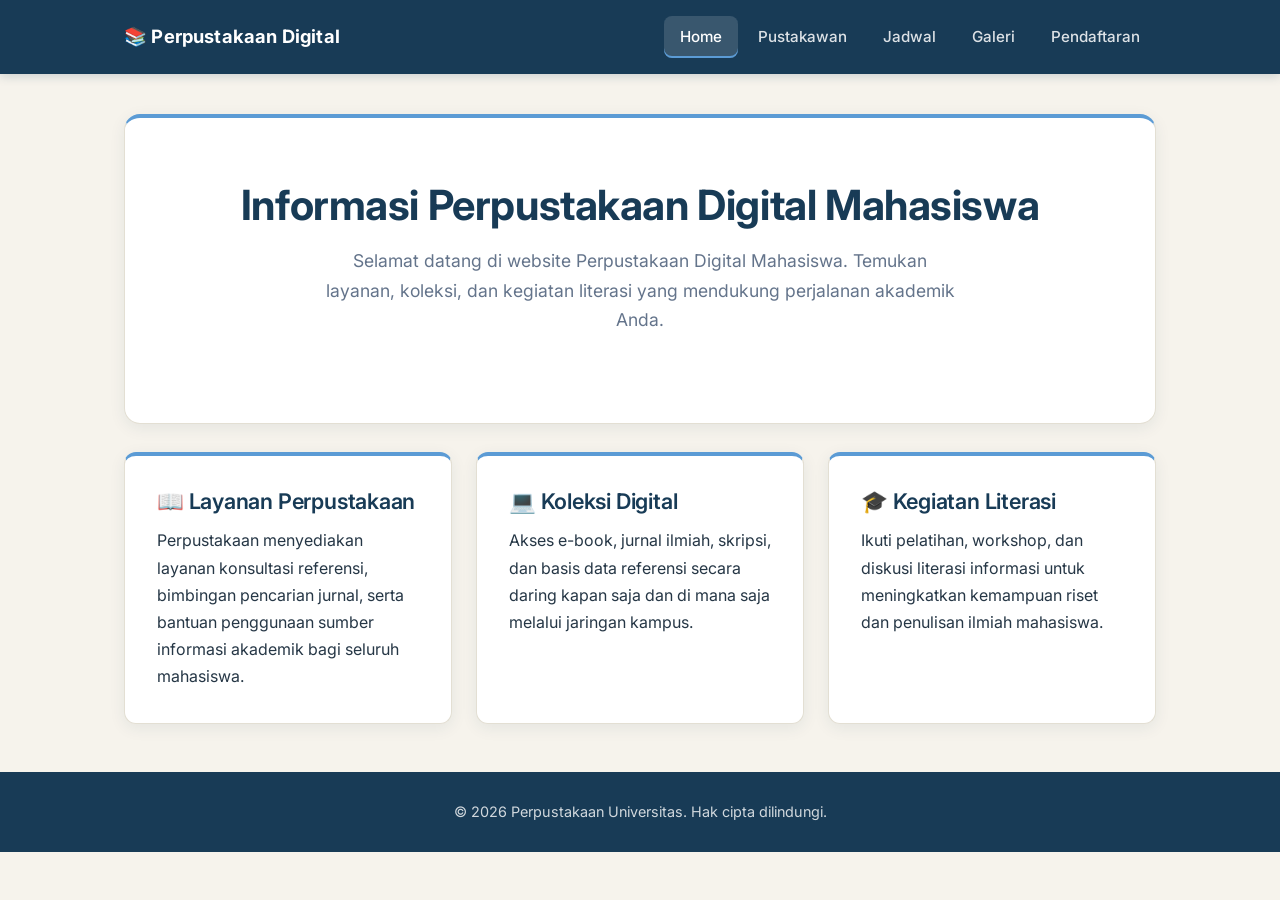
<file: index.html>
<!DOCTYPE html>
<html lang="id">
<head>
  <meta charset="UTF-8">
  <meta name="viewport" content="width=device-width, initial-scale=1.0">
  <title>Home | Informasi Perpustakaan Digital Mahasiswa</title>
  <link rel="stylesheet" href="style.css">
</head>
<body>
  <header>
    <div class="header-inner">
      <div class="logo">📚 Perpustakaan Digital</div>
      <nav>
        <ul>
          <li><a href="index.html" class="aktif">Home</a></li>
          <li><a href="pustakawan.html">Pustakawan</a></li>
          <li><a href="jadwal.html">Jadwal</a></li>
          <li><a href="galeri.html">Galeri</a></li>
          <li><a href="pendaftaran.html">Pendaftaran</a></li>
        </ul>
      </nav>
    </div>
  </header>

  <main>
    <section class="hero">
      <h1>Informasi Perpustakaan Digital Mahasiswa</h1>
      <p>Selamat datang di website Perpustakaan Digital Mahasiswa. Temukan layanan, koleksi, dan kegiatan literasi yang mendukung perjalanan akademik Anda.</p>
    </section>

    <section class="grid-info">
      <article class="kartu">
        <h2>📖 Layanan Perpustakaan</h2>
        <p>Perpustakaan menyediakan layanan konsultasi referensi, bimbingan pencarian jurnal, serta bantuan penggunaan sumber informasi akademik bagi seluruh mahasiswa.</p>
      </article>
      <article class="kartu">
        <h2>💻 Koleksi Digital</h2>
        <p>Akses e-book, jurnal ilmiah, skripsi, dan basis data referensi secara daring kapan saja dan di mana saja melalui jaringan kampus.</p>
      </article>
      <article class="kartu">
        <h2>🎓 Kegiatan Literasi</h2>
        <p>Ikuti pelatihan, workshop, dan diskusi literasi informasi untuk meningkatkan kemampuan riset dan penulisan ilmiah mahasiswa.</p>
      </article>
    </section>
  </main>

  <footer>&copy; 2026 Perpustakaan Universitas. Hak cipta dilindungi.</footer>
</body>
</html>
</file>
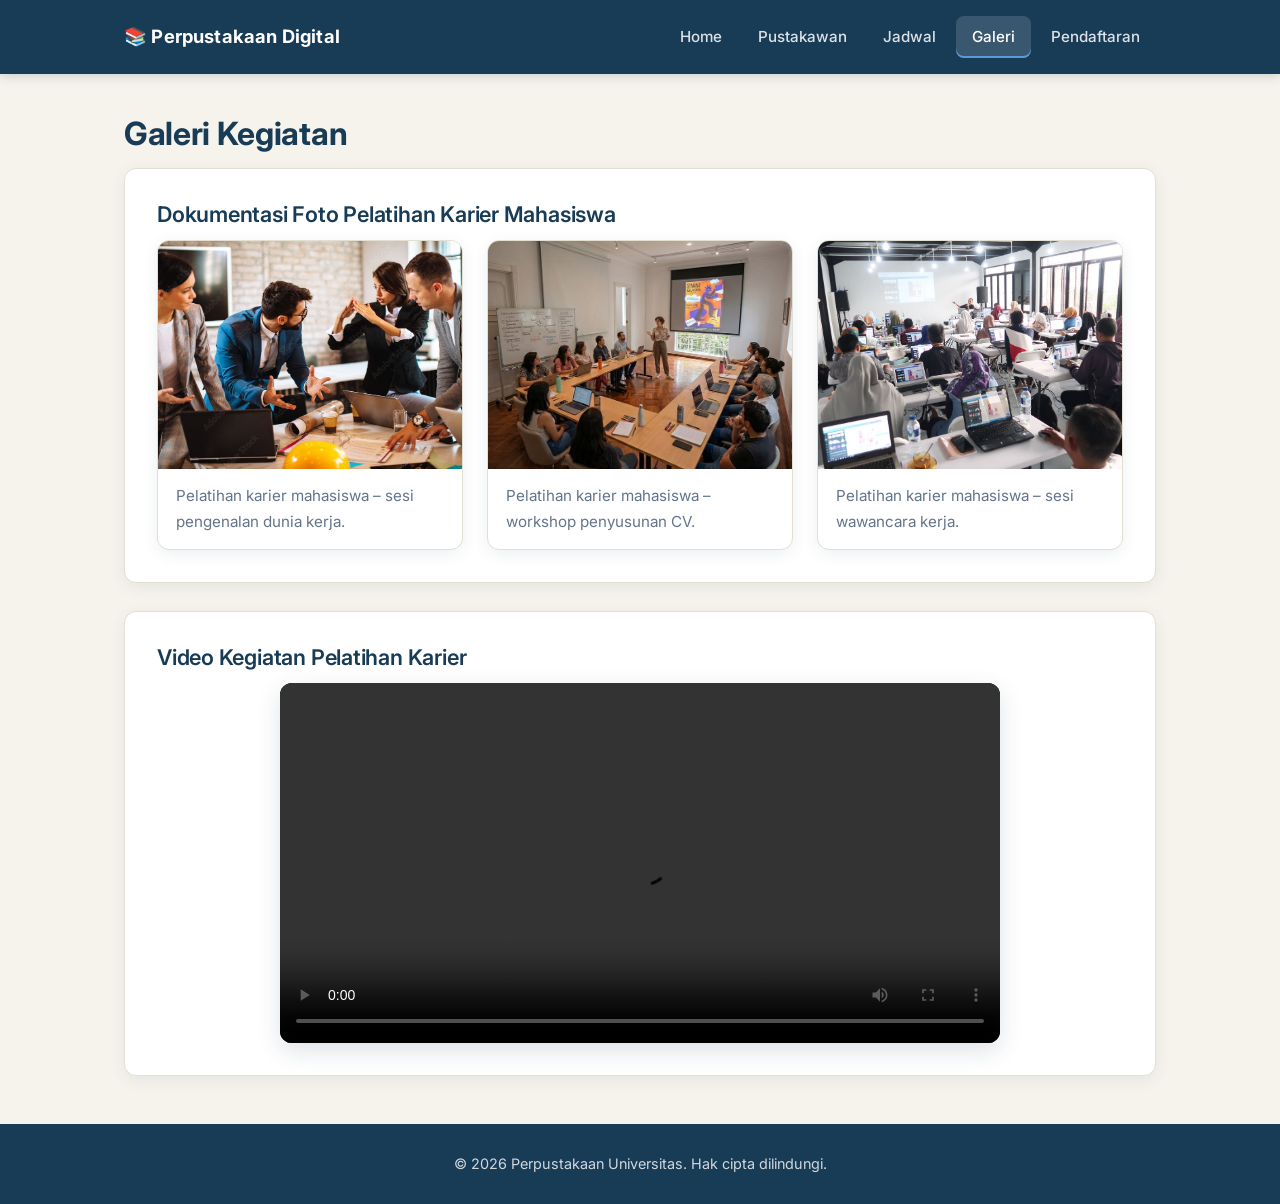
<file: galeri.html>
<!DOCTYPE html>
<html lang="id">
<head>
  <meta charset="UTF-8">
  <meta name="viewport" content="width=device-width, initial-scale=1.0">
  <title>Galeri | Informasi Perpustakaan Digital Mahasiswa</title>
  <link rel="stylesheet" href="style.css">
</head>
<body>
  <header>
    <div class="header-inner">
      <div class="logo">📚 Perpustakaan Digital</div>
      <nav>
        <ul>
          <li><a href="index.html">Home</a></li>
          <li><a href="pustakawan.html">Pustakawan</a></li>
          <li><a href="jadwal.html">Jadwal</a></li>
          <li><a href="galeri.html" class="aktif">Galeri</a></li>
          <li><a href="pendaftaran.html">Pendaftaran</a></li>
        </ul>
      </nav>
    </div>
  </header>

  <main>
    <h1>Galeri Kegiatan</h1>

    <section class="kartu">
      <h2>Dokumentasi Foto Pelatihan Karier Mahasiswa</h2>
      <div class="galeri-gambar">
        <figure>
          <img src="images/kegiatan1.jpg" alt="Pelatihan karier mahasiswa sesi 1">
          <figcaption>Pelatihan karier mahasiswa – sesi pengenalan dunia kerja.</figcaption>
        </figure>
        <figure>
          <img src="images/kegiatan2.jpg" alt="Pelatihan karier mahasiswa sesi 2">
          <figcaption>Pelatihan karier mahasiswa – workshop penyusunan CV.</figcaption>
        </figure>
        <figure>
          <img src="images/kegiatan3.jpg" alt="Pelatihan karier mahasiswa sesi 3">
          <figcaption>Pelatihan karier mahasiswa – sesi wawancara kerja.</figcaption>
        </figure>
      </div>
    </section>

    <section class="kartu">
      <h2>Video Kegiatan Pelatihan Karier</h2>
      <video controls preload="metadata">
        <source src="https://www.w3schools.com/html/mov_bbb.mp4" type="video/mp4">
        Browser Anda tidak mendukung pemutar video.
      </video>
    </section>
  </main>

  <footer>&copy; 2026 Perpustakaan Universitas. Hak cipta dilindungi.</footer>
</body>
</html>
</file>
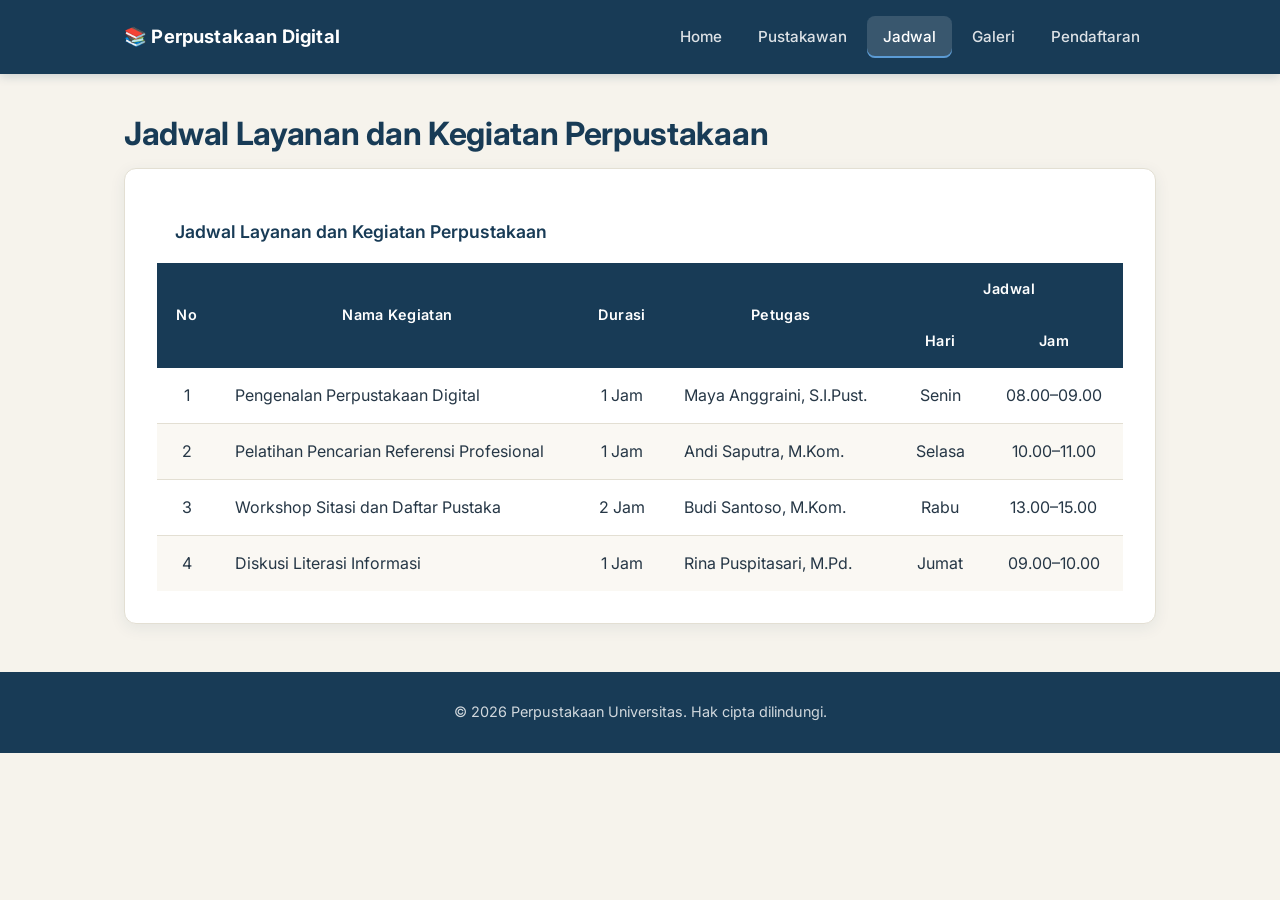
<file: jadwal.html>
<!DOCTYPE html>
<html lang="id">
<head>
  <meta charset="UTF-8">
  <meta name="viewport" content="width=device-width, initial-scale=1.0">
  <title>Jadwal | Informasi Perpustakaan Digital Mahasiswa</title>
  <link rel="stylesheet" href="style.css">
</head>
<body>
  <header>
    <div class="header-inner">
      <div class="logo">📚 Perpustakaan Digital</div>
      <nav>
        <ul>
          <li><a href="index.html">Home</a></li>
          <li><a href="pustakawan.html">Pustakawan</a></li>
          <li><a href="jadwal.html" class="aktif">Jadwal</a></li>
          <li><a href="galeri.html">Galeri</a></li>
          <li><a href="pendaftaran.html">Pendaftaran</a></li>
        </ul>
      </nav>
    </div>
  </header>

  <main>
    <h1>Jadwal Layanan dan Kegiatan Perpustakaan</h1>

    <section class="kartu tabel-wrap">
      <table>
        <caption>Jadwal Layanan dan Kegiatan Perpustakaan</caption>
        <thead>
          <tr>
            <th rowspan="2">No</th>
            <th rowspan="2">Nama Kegiatan</th>
            <th rowspan="2">Durasi</th>
            <th rowspan="2">Petugas</th>
            <th colspan="2">Jadwal</th>
          </tr>
          <tr>
            <th>Hari</th>
            <th>Jam</th>
          </tr>
        </thead>
        <tbody>
          <tr>
            <td class="tengah">1</td>
            <td>Pengenalan Perpustakaan Digital</td>
            <td class="tengah">1 Jam</td>
            <td>Maya Anggraini, S.I.Pust.</td>
            <td class="tengah">Senin</td>
            <td class="tengah">08.00–09.00</td>
          </tr>
          <tr>
            <td class="tengah">2</td>
            <td>Pelatihan Pencarian Referensi Profesional</td>
            <td class="tengah">1 Jam</td>
            <td>Andi Saputra, M.Kom.</td>
            <td class="tengah">Selasa</td>
            <td class="tengah">10.00–11.00</td>
          </tr>
          <tr>
            <td class="tengah">3</td>
            <td>Workshop Sitasi dan Daftar Pustaka</td>
            <td class="tengah">2 Jam</td>
            <td>Budi Santoso, M.Kom.</td>
            <td class="tengah">Rabu</td>
            <td class="tengah">13.00–15.00</td>
          </tr>
          <tr>
            <td class="tengah">4</td>
            <td>Diskusi Literasi Informasi</td>
            <td class="tengah">1 Jam</td>
            <td>Rina Puspitasari, M.Pd.</td>
            <td class="tengah">Jumat</td>
            <td class="tengah">09.00–10.00</td>
          </tr>
        </tbody>
      </table>
    </section>
  </main>

  <footer>&copy; 2026 Perpustakaan Universitas. Hak cipta dilindungi.</footer>
</body>
</html>
</file>
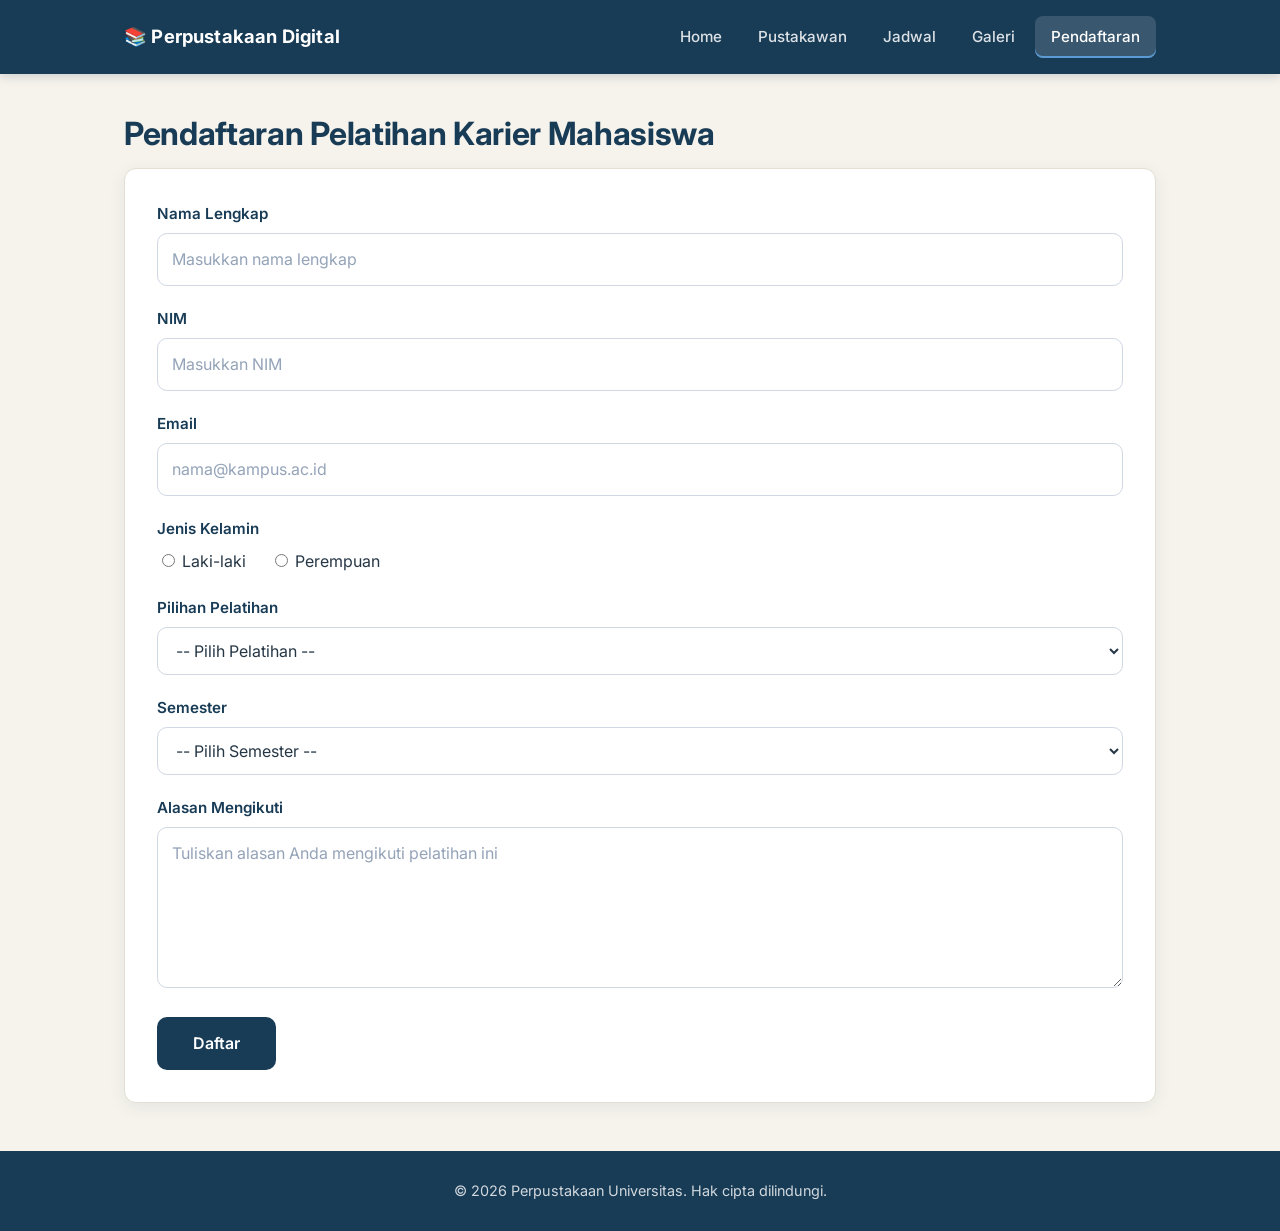
<file: pendaftaran.html>
<!DOCTYPE html>
<html lang="id">
<head>
  <meta charset="UTF-8">
  <meta name="viewport" content="width=device-width, initial-scale=1.0">
  <title>Pendaftaran | Informasi Perpustakaan Digital Mahasiswa</title>
  <link rel="stylesheet" href="style.css">
</head>
<body>
  <header>
    <div class="header-inner">
      <div class="logo">📚 Perpustakaan Digital</div>
      <nav>
        <ul>
          <li><a href="index.html">Home</a></li>
          <li><a href="pustakawan.html">Pustakawan</a></li>
          <li><a href="jadwal.html">Jadwal</a></li>
          <li><a href="galeri.html">Galeri</a></li>
          <li><a href="pendaftaran.html" class="aktif">Pendaftaran</a></li>
        </ul>
      </nav>
    </div>
  </header>

  <main>
    <h1>Pendaftaran Pelatihan Karier Mahasiswa</h1>

    <section class="kartu">
      <form action="#" method="post">
        <div class="grup">
          <label class="judul" for="nama">Nama Lengkap</label>
          <input type="text" id="nama" name="nama" placeholder="Masukkan nama lengkap" required>
        </div>

        <div class="grup">
          <label class="judul" for="nim">NIM</label>
          <input type="text" id="nim" name="nim" placeholder="Masukkan NIM" required>
        </div>

        <div class="grup">
          <label class="judul" for="email">Email</label>
          <input type="email" id="email" name="email" placeholder="nama@kampus.ac.id" required>
        </div>

        <div class="grup">
          <span>Jenis Kelamin</span>
          <div class="radio-group">
            <label><input type="radio" name="jk" value="Laki-laki" required> Laki-laki</label>
            <label><input type="radio" name="jk" value="Perempuan"> Perempuan</label>
          </div>
        </div>

        <div class="grup">
          <label class="judul" for="pelatihan">Pilihan Pelatihan</label>
          <select id="pelatihan" name="pelatihan" required>
            <option value="">-- Pilih Pelatihan --</option>
            <option>Persiapan Karier dan Dunia Kerja</option>
            <option>Penyusunan CV dan Surat Lamaran</option>
            <option>Simulasi Wawancara Kerja</option>
            <option>Pengembangan Soft Skill</option>
          </select>
        </div>

        <div class="grup">
          <label class="judul" for="semester">Semester</label>
          <select id="semester" name="semester" required>
            <option value="">-- Pilih Semester --</option>
            <option>1</option><option>2</option><option>3</option><option>4</option>
            <option>5</option><option>6</option><option>7</option><option>8</option>
          </select>
        </div>

        <div class="grup">
          <label class="judul" for="alasan">Alasan Mengikuti</label>
          <textarea id="alasan" name="alasan" rows="5" placeholder="Tuliskan alasan Anda mengikuti pelatihan ini" required></textarea>
        </div>

        <button type="submit">Daftar</button>
      </form>
    </section>
  </main>

  <footer>&copy; 2026 Perpustakaan Universitas. Hak cipta dilindungi.</footer>
</body>
</html>
</file>
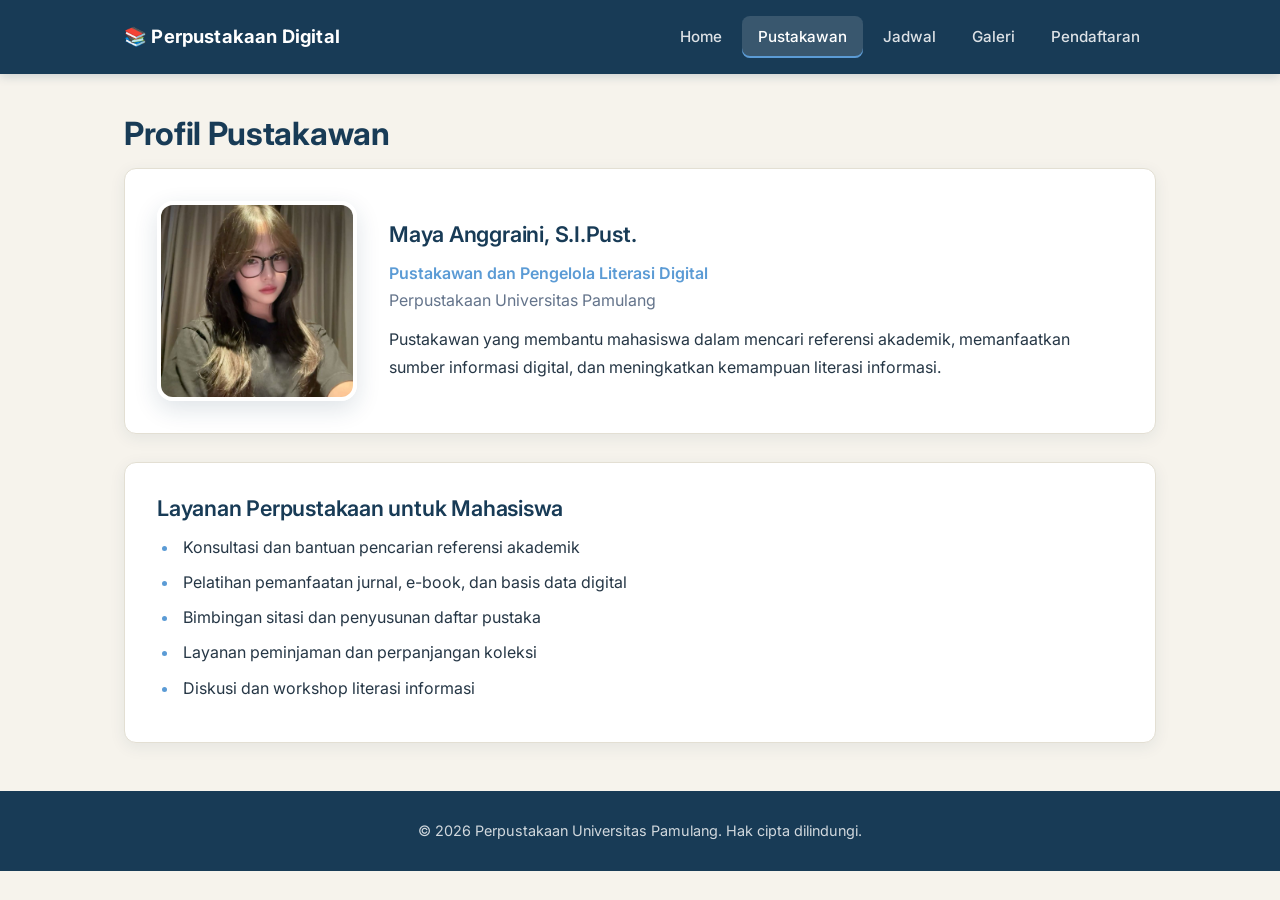
<file: pustakawan.html>
<!DOCTYPE html>
<html lang="id">
<head>
  <meta charset="UTF-8">
  <meta name="viewport" content="width=device-width, initial-scale=1.0">
  <title>Pustakawan | Informasi Perpustakaan Digital Mahasiswa</title>
  <link rel="stylesheet" href="style.css">
</head>
<body>
  <header>
    <div class="header-inner">
      <div class="logo">📚 Perpustakaan Digital</div>
      <nav>
        <ul>
          <li><a href="index.html">Home</a></li>
          <li><a href="pustakawan.html" class="aktif">Pustakawan</a></li>
          <li><a href="jadwal.html">Jadwal</a></li>
          <li><a href="galeri.html">Galeri</a></li>
          <li><a href="pendaftaran.html">Pendaftaran</a></li>
        </ul>
      </nav>
    </div>
  </header>

  <main>
    <h1>Profil Pustakawan</h1>

    <section class="kartu profil">
      <img src="images/pustakawan.jpg" alt="Foto profil Maya Anggraini, S.I.Pust.">
      <div class="info">
        <h2>Maya Anggraini, S.I.Pust.</h2>
        <p class="jabatan">Pustakawan dan Pengelola Literasi Digital</p>
        <p class="institusi">Perpustakaan Universitas Pamulang</p>
        <p>Pustakawan yang membantu mahasiswa dalam mencari referensi akademik, memanfaatkan sumber informasi digital, dan meningkatkan kemampuan literasi informasi.</p>
      </div>
    </section>

    <section class="kartu">
      <h2>Layanan Perpustakaan untuk Mahasiswa</h2>
      <ul class="layanan">
        <li>Konsultasi dan bantuan pencarian referensi akademik</li>
        <li>Pelatihan pemanfaatan jurnal, e-book, dan basis data digital</li>
        <li>Bimbingan sitasi dan penyusunan daftar pustaka</li>
        <li>Layanan peminjaman dan perpanjangan koleksi</li>
        <li>Diskusi dan workshop literasi informasi</li>
      </ul>
    </section>
  </main>

  <footer>&copy; 2026 Perpustakaan Universitas Pamulang. Hak cipta dilindungi.</footer>
</body>
</html>
</file>
<file: style.css>
@import url('https://fonts.googleapis.com/css2?family=Inter:wght@400;500;600;700&display=swap');

/* =========================================================
   Perpustakaan Digital Mahasiswa — Modern Academic Library
   ========================================================= */

/* ===== Reset selektif & Variabel ===== */
*, *::before, *::after { box-sizing: border-box; }
body, h1, h2, p, ul, figure, figcaption, table, caption { margin: 0; padding: 0; }

:root {
  --navy: #183B56;
  --navy-gelap: #122e44;
  --aksen: #5B9BD5;
  --aksen-muda: #e8f1fa;
  --latar: #F6F3EC;
  --kartu: #FFFFFF;
  --teks: #263746;
  --abu: #64748B;
  --garis: #e3dfd3;
  --radius: 12px;
  --bayangan: 0 4px 16px rgba(24, 59, 86, .08);
  --bayangan-hover: 0 8px 24px rgba(24, 59, 86, .14);
  --transisi: .25s ease;
}

html { -webkit-text-size-adjust: 100%; }

body {
  font-family: Inter, system-ui, -apple-system, "Segoe UI", Roboto, Arial, sans-serif;
  font-size: 1rem;
  line-height: 1.7;
  color: var(--teks);
  background: var(--latar);
  overflow-x: hidden;
}

a { color: inherit; text-decoration: none; }
img, video { max-width: 100%; }

/* ===== Tipografi ===== */
h1, h2 { color: var(--navy); line-height: 1.25; letter-spacing: -.01em; }
h1 { font-size: 2rem; font-weight: 700; margin-bottom: 14px; }
h2 { font-size: 1.35rem; font-weight: 600; margin-bottom: 12px; }
p { margin-bottom: 12px; }
p:last-child { margin-bottom: 0; }

/* ===== Header & Navigasi ===== */
header {
  background: var(--navy);
  color: #fff;
  box-shadow: 0 2px 10px rgba(24, 59, 86, .2);
}
.header-inner {
  max-width: 1080px;
  margin: 0 auto;
  padding: 16px 24px;
  display: flex;
  flex-wrap: wrap;
  align-items: center;
  justify-content: space-between;
  gap: 12px 24px;
}
.logo {
  font-size: 1.15rem;
  font-weight: 700;
  letter-spacing: .01em;
}
nav ul {
  list-style: none;
  display: flex;
  flex-wrap: wrap;
  gap: 4px;
}
nav a {
  display: block;
  padding: 8px 16px;
  border-radius: 8px;
  font-size: .95rem;
  font-weight: 500;
  color: rgba(255, 255, 255, .85);
  transition: background var(--transisi), color var(--transisi);
}
nav a:hover {
  background: rgba(255, 255, 255, .12);
  color: #fff;
}
nav a.aktif {
  background: rgba(255, 255, 255, .14);
  color: #fff;
  box-shadow: inset 0 -2px 0 var(--aksen);
}
nav a:focus-visible,
button:focus-visible,
.hero a:focus-visible {
  outline: 3px solid var(--aksen);
  outline-offset: 2px;
}

/* ===== Konten ===== */
main {
  max-width: 1080px;
  margin: 40px auto;
  padding: 0 24px;
}
.kartu {
  background: var(--kartu);
  border: 1px solid var(--garis);
  border-radius: var(--radius);
  padding: 32px;
  margin-bottom: 28px;
  box-shadow: var(--bayangan);
}

/* ===== Home ===== */
.hero {
  background: var(--kartu);
  border: 1px solid var(--garis);
  border-top: 4px solid var(--aksen);
  border-radius: 16px;
  padding: 64px 40px;
  text-align: center;
  margin-bottom: 28px;
  box-shadow: var(--bayangan);
}
.hero h1 {
  font-size: 2.6rem;
  line-height: 1.15;
  margin-bottom: 16px;
}
.hero p {
  max-width: 640px;
  margin: 0 auto 24px;
  font-size: 1.1rem;
  color: var(--abu);
}
.hero a {
  display: inline-block;
  background: var(--navy);
  color: #fff;
  padding: 12px 28px;
  border-radius: 10px;
  font-weight: 600;
  transition: background var(--transisi), transform var(--transisi), box-shadow var(--transisi);
}
.hero a:hover {
  background: var(--navy-gelap);
  transform: translateY(-2px);
  box-shadow: 0 6px 16px rgba(24, 59, 86, .25);
}

.grid-info {
  display: grid;
  grid-template-columns: repeat(auto-fit, minmax(250px, 1fr));
  gap: 24px;
}
.grid-info .kartu {
  margin-bottom: 0;
  border-top: 4px solid var(--aksen);
  transition: transform var(--transisi), box-shadow var(--transisi);
}
.grid-info .kartu:hover {
  transform: translateY(-3px);
  box-shadow: var(--bayangan-hover);
}

/* ===== Pustakawan ===== */
.profil {
  display: flex;
  flex-wrap: wrap;
  align-items: center;
  gap: 32px;
}
.profil img {
  width: 200px;
  height: 200px;
  border-radius: 16px;
  object-fit: cover;
  border: 4px solid #fff;
  box-shadow: var(--bayangan-hover);
}
.profil .info { flex: 1; min-width: 240px; }
.jabatan {
  color: var(--aksen);
  font-weight: 600;
  margin-bottom: 0;
}
.institusi { color: var(--abu); }
ul.layanan { margin-left: 22px; }
ul.layanan li { margin-bottom: 8px; padding-left: 4px; }
ul.layanan li::marker { color: var(--aksen); }

/* ===== Tabel Jadwal ===== */
.tabel-wrap {
  overflow-x: auto;
  -webkit-overflow-scrolling: touch;
  border: 1px solid var(--garis);
  border-radius: var(--radius);
  background: var(--kartu);
  box-shadow: var(--bayangan);
}
table {
  width: 100%;
  min-width: 560px;
  border-collapse: collapse;
  background: var(--kartu);
}
caption {
  caption-side: top;
  text-align: left;
  font-weight: 600;
  font-size: 1.1rem;
  color: var(--navy);
  padding: 16px 18px;
}
th, td {
  padding: 14px 18px;
  text-align: left;
  border-bottom: 1px solid var(--garis);
}
thead th {
  background: var(--navy);
  color: #fff;
  font-weight: 600;
  font-size: .9rem;
  letter-spacing: .03em;
  text-align: center;
  vertical-align: middle;
  border-bottom: 0;
}
tbody tr { transition: background var(--transisi); }
tbody tr:nth-child(even) { background: #faf8f3; }
tbody tr:hover { background: var(--aksen-muda); }
tbody tr:last-child td { border-bottom: 0; }
td.tengah { text-align: center; }

/* ===== Galeri / Dokumentasi ===== */
.galeri-gambar {
  display: grid;
  grid-template-columns: repeat(auto-fill, minmax(260px, 1fr));
  gap: 24px;
}
figure {
  background: var(--kartu);
  border: 1px solid var(--garis);
  border-radius: var(--radius);
  overflow: hidden;
  box-shadow: var(--bayangan);
  transition: transform var(--transisi), box-shadow var(--transisi);
}
figure:hover {
  transform: translateY(-3px);
  box-shadow: var(--bayangan-hover);
}
figure img {
  display: block;
  width: 100%;
  aspect-ratio: 4 / 3;
  object-fit: cover;
}
figcaption {
  padding: 14px 18px;
  font-size: .95rem;
  color: var(--abu);
}
video {
  display: block;
  width: 100%;
  max-width: 720px;
  margin: 0 auto;
  border-radius: var(--radius);
  background: #000;
  box-shadow: var(--bayangan-hover);
}

/* ===== Form Pendaftaran ===== */
form { display: grid; gap: 20px; }
label.judul,
.grup > span {
  display: block;
  margin-bottom: 6px;
  font-size: .95rem;
  font-weight: 600;
  color: var(--navy);
}
input[type="text"],
input[type="email"],
select,
textarea {
  width: 100%;
  padding: 12px 14px;
  font: inherit;
  color: var(--teks);
  background: #fff;
  border: 1px solid #cfd8e3;
  border-radius: 10px;
  transition: border-color var(--transisi), box-shadow var(--transisi);
}
textarea { min-height: 120px; resize: vertical; }
::placeholder { color: #94a3b8; }
input[type="text"]:focus,
input[type="email"]:focus,
select:focus,
textarea:focus {
  outline: none;
  border-color: var(--aksen);
  box-shadow: 0 0 0 4px rgba(91, 155, 213, .25);
}
.radio-group { display: flex; flex-wrap: wrap; gap: 12px 24px; }
.radio-group label { font-weight: 400; cursor: pointer; }
input[type="radio"],
input[type="checkbox"] { accent-color: var(--navy); }
button {
  justify-self: start;
  padding: 13px 36px;
  font: inherit;
  font-weight: 600;
  color: #fff;
  background: var(--navy);
  border: 0;
  border-radius: 10px;
  cursor: pointer;
  transition: background var(--transisi), transform var(--transisi), box-shadow var(--transisi);
}
button:hover {
  background: var(--navy-gelap);
  transform: translateY(-2px);
  box-shadow: 0 6px 16px rgba(24, 59, 86, .25);
}
button:active { transform: translateY(0); }

/* ===== Footer ===== */
footer {
  margin-top: 48px;
  padding: 28px 24px;
  text-align: center;
  font-size: .9rem;
  color: rgba(255, 255, 255, .8);
  background: var(--navy);
}
footer p { margin: 0 0 4px; }
footer a { color: #fff; text-decoration: underline; text-underline-offset: 3px; }
footer a:hover { color: var(--aksen); }

/* ===== Responsif: Tablet ===== */
@media (max-width: 900px) {
  main { margin: 32px auto; }
  .kartu { padding: 26px; }
  .hero { padding: 48px 28px; }
  .hero h1 { font-size: 2.1rem; }
  h1 { font-size: 1.7rem; }
}

/* ===== Responsif: Smartphone ===== */
@media (max-width: 600px) {
  body { font-size: .97rem; }
  .header-inner {
    flex-direction: column;
    align-items: flex-start;
    padding: 14px 16px;
  }
  nav { width: 100%; }
  nav ul { gap: 4px; }
  nav a { padding: 8px 12px; font-size: .9rem; }
  main { margin: 24px auto; padding: 0 16px; }
  .kartu { padding: 20px; margin-bottom: 20px; }
  .hero { padding: 36px 20px; }
  .hero h1 { font-size: 1.7rem; }
  .hero p { font-size: 1rem; }
  h1 { font-size: 1.45rem; }
  h2 { font-size: 1.2rem; }
  .grid-info, .galeri-gambar { gap: 16px; }
  .profil { justify-content: center; text-align: center; gap: 20px; }
  .profil img { width: 160px; height: 160px; }
  ul.layanan { text-align: left; }
  th, td { padding: 12px 14px; }
  button { width: 100%; justify-self: stretch; }
}
</file>
